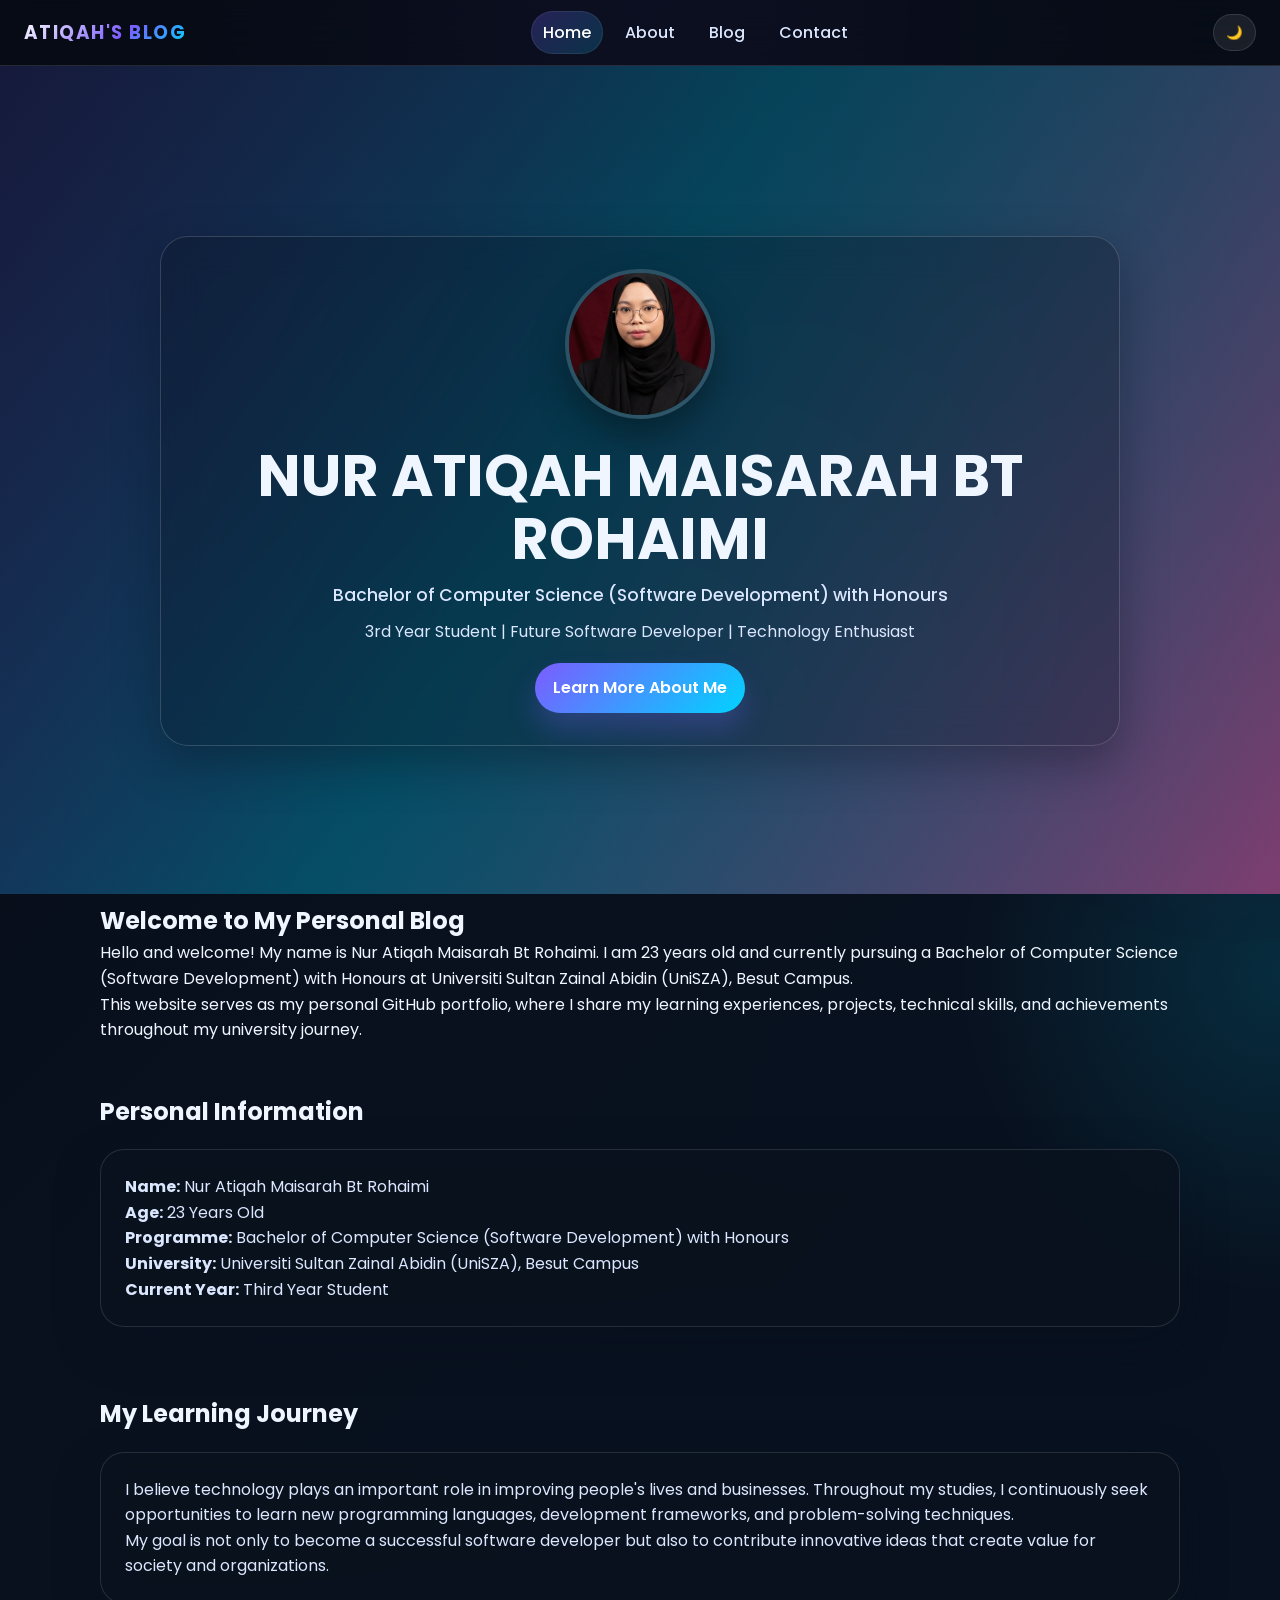
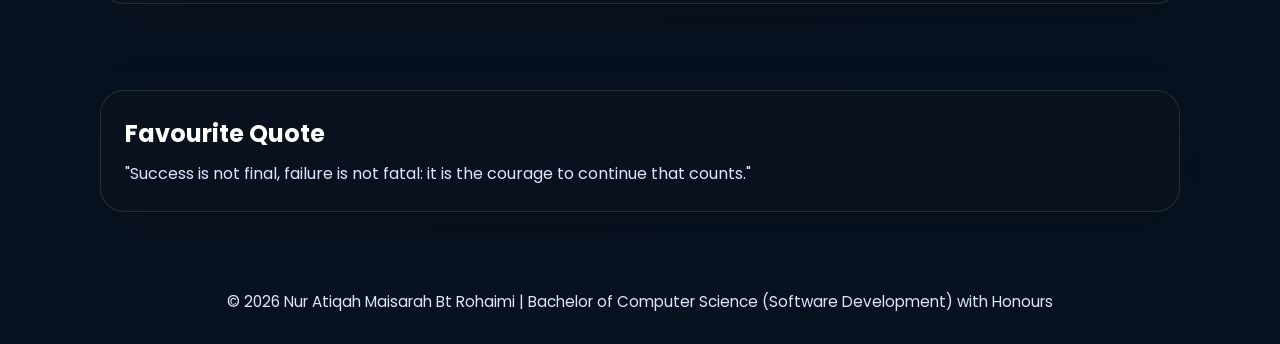
<file: index.html>
<!DOCTYPE html>
<html lang="en">
<head>
    <meta charset="UTF-8">
    <meta name="viewport" content="width=device-width, initial-scale=1.0">
    <title>Nur Atiqah Maisarah | Personal Blog</title>

    <link rel="stylesheet" href="css/style.css">

    <link rel="preconnect" href="https://fonts.googleapis.com">
    <link href="https://fonts.googleapis.com/css2?family=Poppins:wght@300;400;500;600;700&display=swap" rel="stylesheet">
</head>

<body>

    <!-- Navigation Bar -->
    <nav class="navbar">
        <div class="logo">
            <h2>Atiqah's Blog</h2>
        </div>

        <ul class="nav-links">
            <li><a href="index.html">Home</a></li>
            <li><a href="about.html">About</a></li>
            <li><a href="blog.html">Blog</a></li>
            <li><a href="contact.html">Contact</a></li>
        </ul>

        <button class="theme-toggle" type="button" aria-label="Toggle theme">🌙</button>
    </nav>

    <!-- Hero Section -->
    <section class="hero">

        <div class="hero-content">

            <img src="images/profile.png"
                 alt="Profile Picture"
                 class="profile-pic">

            <h1>NUR ATIQAH MAISARAH BT ROHAIMI</h1>

            <h3>
                Bachelor of Computer Science
                (Software Development) with Honours
            </h3>

            <p>
                3rd Year Student | Future Software Developer |
                Technology Enthusiast
            </p>

            <a href="about.html" class="btn">
                Learn More About Me
            </a>

        </div>

    </section>

    <!-- About Summary -->
    <section class="container">

        <h2>Welcome to My Personal Blog</h2>

        <p>
            Hello and welcome!
            My name is Nur Atiqah Maisarah Bt Rohaimi.
            I am 23 years old and currently pursuing
            a Bachelor of Computer Science
            (Software Development) with Honours
            at Universiti Sultan Zainal Abidin (UniSZA), Besut Campus.
        </p>

        <p>
            This website serves as my personal GitHub portfolio,
            where I share my learning experiences, projects,
            technical skills, and achievements throughout my
            university journey.
        </p>

    </section>

    <!-- Personal Information -->
    <section class="container">

        <h2>Personal Information</h2>

        <div class="card">

            <p><strong>Name:</strong> Nur Atiqah Maisarah Bt Rohaimi</p>

            <p><strong>Age:</strong> 23 Years Old</p>

            <p><strong>Programme:</strong>
            Bachelor of Computer Science
            (Software Development) with Honours</p>

            <p><strong>University:</strong>
            Universiti Sultan Zainal Abidin (UniSZA),
            Besut Campus</p>

            <p><strong>Current Year:</strong>
            Third Year Student</p>

        </div>

    </section>


    <!-- Motivation Section -->
    <section class="container">

        <h2>My Learning Journey</h2>

        <div class="card">

            <p>
                I believe technology plays an important role
                in improving people's lives and businesses.
                Throughout my studies, I continuously seek
                opportunities to learn new programming
                languages, development frameworks,
                and problem-solving techniques.
            </p>

            <p>
                My goal is not only to become a successful
                software developer but also to contribute
                innovative ideas that create value for society
                and organizations.
            </p>

        </div>

    </section>

    <!-- Quote Section -->
    <section class="container">

        <div class="card">

            <h2>Favourite Quote</h2>

            <p>
                "Success is not final, failure is not fatal:
                it is the courage to continue that counts."
            </p>

        </div>

    </section>

    <!-- Footer -->
    <footer>

        <p>
            © <span id="year"></span> Nur Atiqah Maisarah Bt Rohaimi |
            Bachelor of Computer Science
            (Software Development) with Honours
        </p>

    </footer>

    <script src="js/script.js"></script>

</body>
</html>
</file>
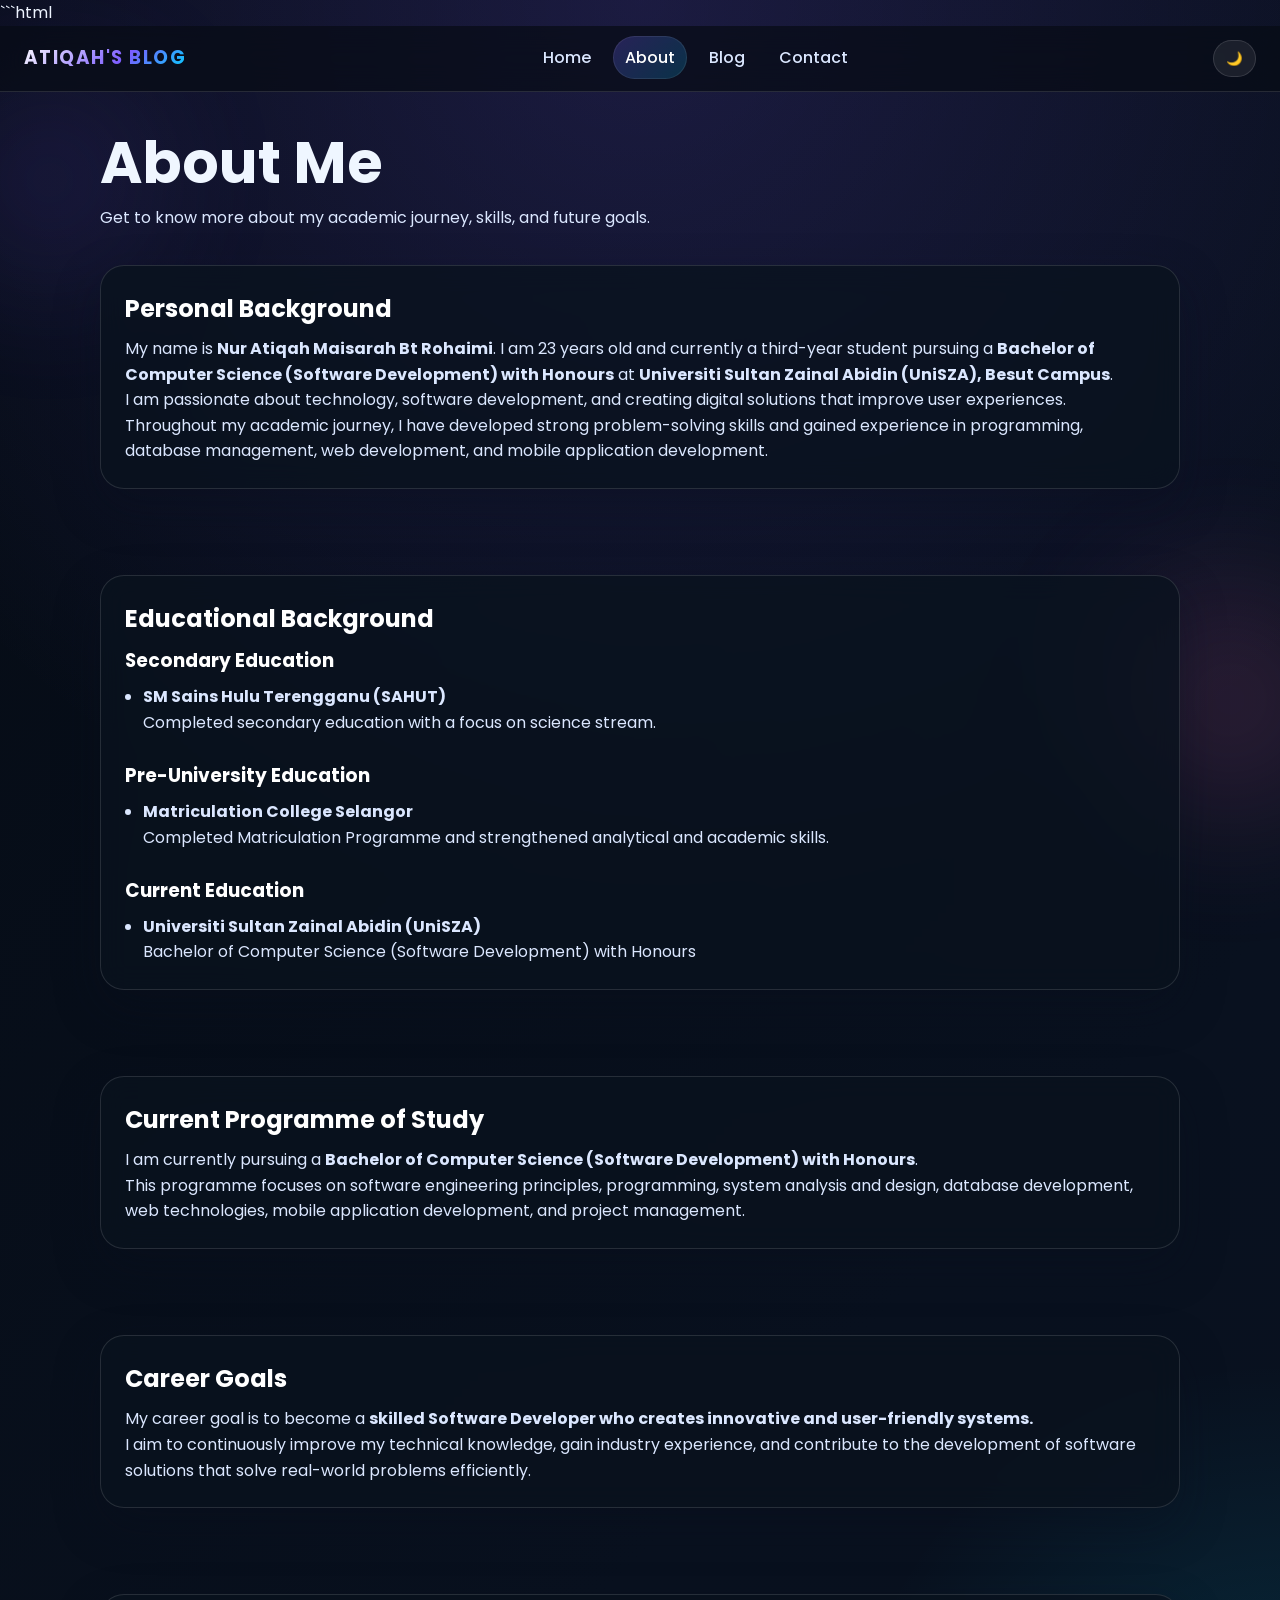
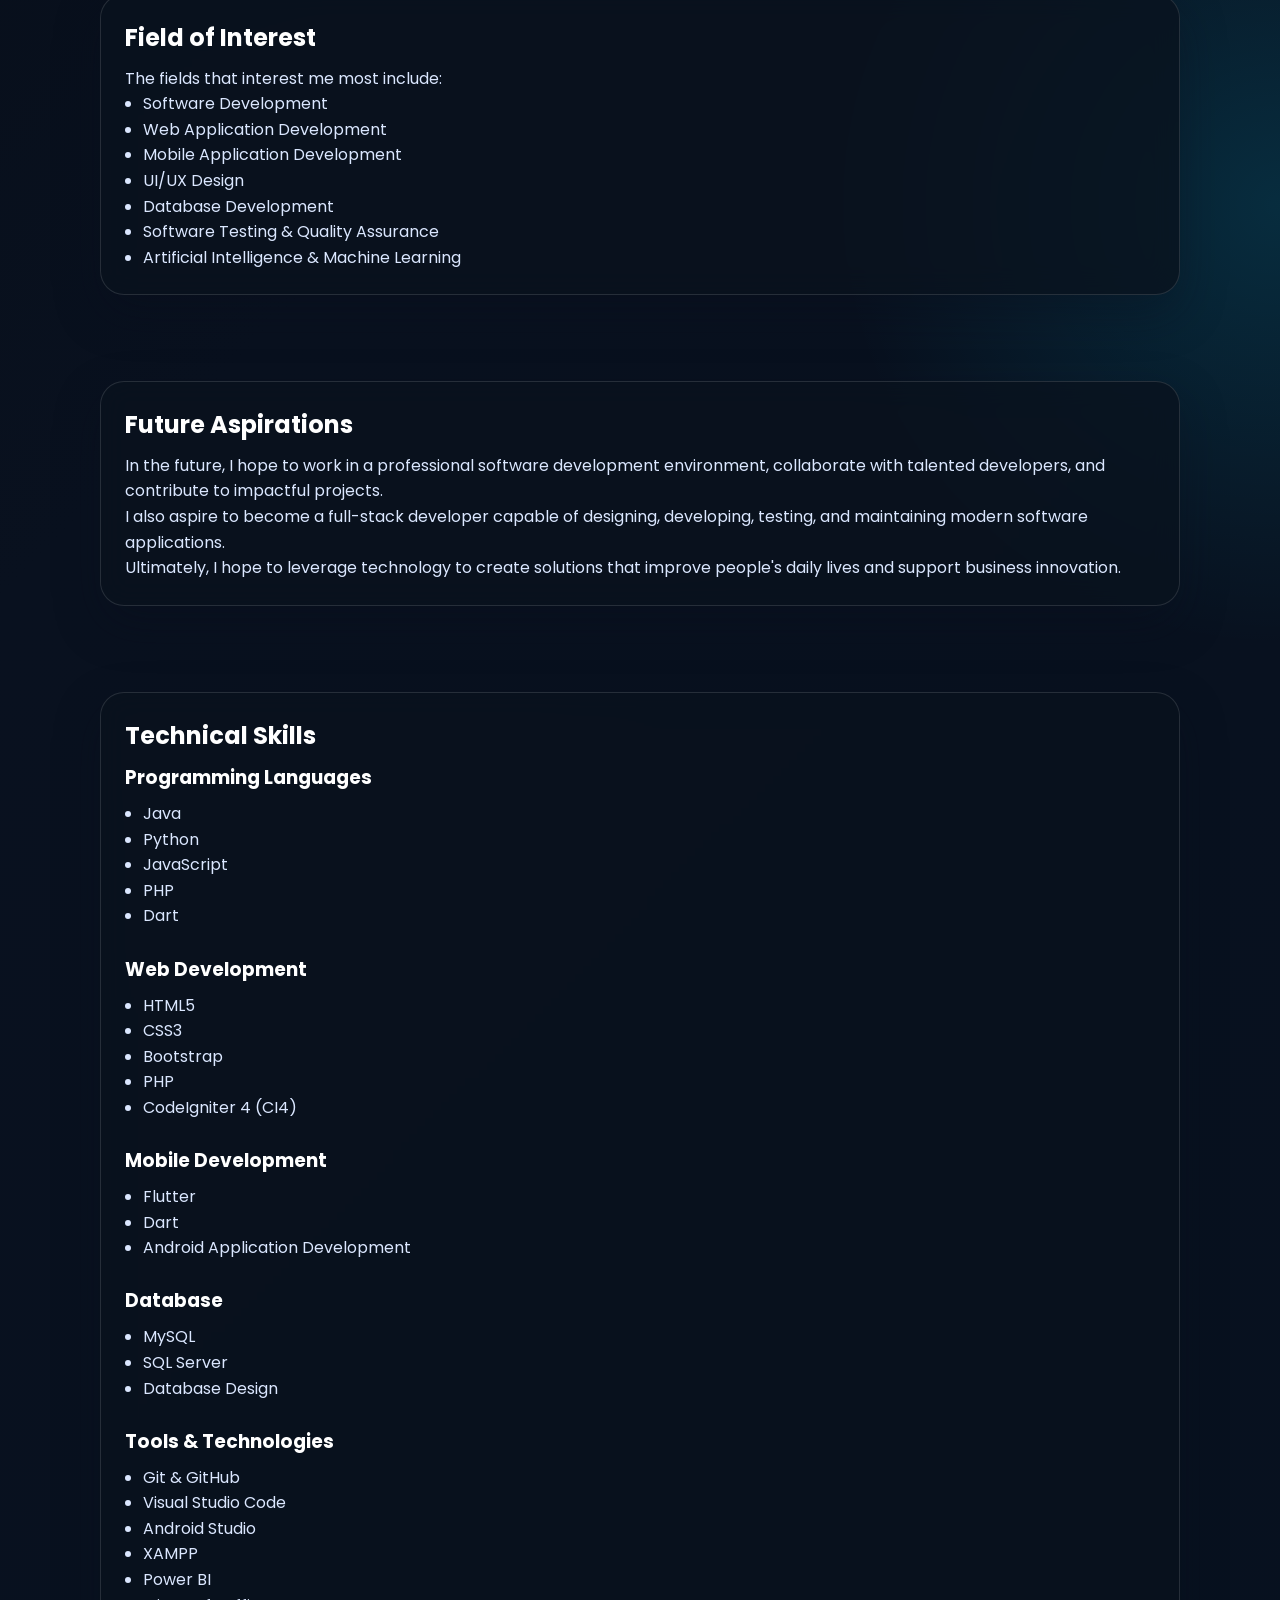
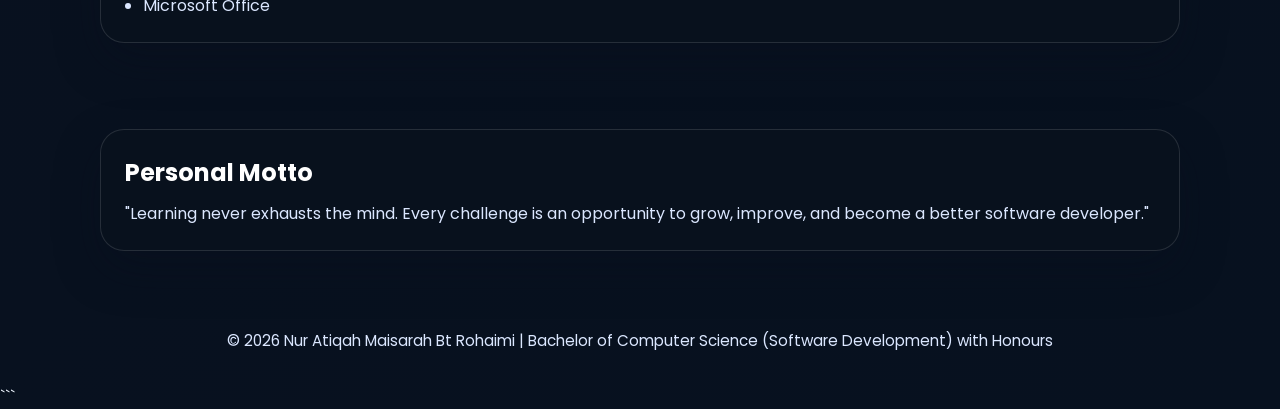
<file: about.html>
```html
<!DOCTYPE html>
<html lang="en">
<head>
    <meta charset="UTF-8">
    <meta name="viewport" content="width=device-width, initial-scale=1.0">
    
    <title>About Me | Nur Atiqah Maisarah</title>

    <link rel="stylesheet" href="css/style.css">

    <link href="https://fonts.googleapis.com/css2?family=Poppins:wght@300;400;500;600;700&display=swap" rel="stylesheet">
</head>

<body>

    <!-- Navigation Bar -->
    <nav class="navbar">
        <div class="logo">
            <h2>Atiqah's Blog</h2>
        </div>

        <ul class="nav-links">
            <li><a href="index.html">Home</a></li>
            <li><a href="about.html" class="active">About</a></li>
            <li><a href="blog.html">Blog</a></li>
            <li><a href="contact.html">Contact</a></li>
        </ul>

        <button class="theme-toggle" type="button" aria-label="Toggle theme">🌙</button>
    </nav>

    <!-- Page Header -->
    <header class="page-header">
        <h1>About Me</h1>
        <p>Get to know more about my academic journey, skills, and future goals.</p>
    </header>

    <!-- Personal Background -->
    <section class="container">

        <div class="card">

            <h2>Personal Background</h2>

            <p>
                My name is <strong>Nur Atiqah Maisarah Bt Rohaimi</strong>.
                I am 23 years old and currently a third-year student pursuing a
                <strong>Bachelor of Computer Science (Software Development) with Honours</strong>
                at <strong>Universiti Sultan Zainal Abidin (UniSZA), Besut Campus</strong>.
            </p>

            <p>
                I am passionate about technology, software development,
                and creating digital solutions that improve user experiences.
                Throughout my academic journey, I have developed strong
                problem-solving skills and gained experience in programming,
                database management, web development, and mobile application development.
            </p>

        </div>

    </section>

    <!-- Education -->
    <section class="container">

        <div class="card">

            <h2>Educational Background</h2>

            <h3>Secondary Education</h3>

            <ul>
                <li>
                    <strong>SM Sains Hulu Terengganu (SAHUT)</strong><br>
                    Completed secondary education with a focus on science stream.
                </li>
            </ul>

            <br>

            <h3>Pre-University Education</h3>

            <ul>
                <li>
                    <strong>Matriculation College Selangor</strong><br>
                    Completed Matriculation Programme and strengthened analytical and academic skills.
                </li>
            </ul>

            <br>

            <h3>Current Education</h3>

            <ul>
                <li>
                    <strong>Universiti Sultan Zainal Abidin (UniSZA)</strong><br>
                    Bachelor of Computer Science (Software Development) with Honours
                </li>
            </ul>

        </div>

    </section>

    <!-- Current Study -->
    <section class="container">

        <div class="card">

            <h2>Current Programme of Study</h2>

            <p>
                I am currently pursuing a
                <strong>Bachelor of Computer Science (Software Development) with Honours</strong>.
            </p>

            <p>
                This programme focuses on software engineering principles,
                programming, system analysis and design, database development,
                web technologies, mobile application development, and project management.
            </p>

        </div>

    </section>

    <!-- Career Goals -->
    <section class="container">

        <div class="card">

            <h2>Career Goals</h2>

            <p>
                My career goal is to become a
                <strong>skilled Software Developer who creates innovative and user-friendly systems.</strong>
            </p>

            <p>
                I aim to continuously improve my technical knowledge,
                gain industry experience, and contribute to the development
                of software solutions that solve real-world problems efficiently.
            </p>

        </div>

    </section>

    <!-- Preferred Field -->
    <section class="container">

        <div class="card">

            <h2>Field of Interest</h2>

            <p>
                The fields that interest me most include:
            </p>

            <ul>
                <li>Software Development</li>
                <li>Web Application Development</li>
                <li>Mobile Application Development</li>
                <li>UI/UX Design</li>
                <li>Database Development</li>
                <li>Software Testing & Quality Assurance</li>
                <li>Artificial Intelligence & Machine Learning</li>
            </ul>

        </div>

    </section>

    <!-- Future Aspirations -->
    <section class="container">

        <div class="card">

            <h2>Future Aspirations</h2>

            <p>
                In the future, I hope to work in a professional software development environment,
                collaborate with talented developers, and contribute to impactful projects.
            </p>

            <p>
                I also aspire to become a full-stack developer capable of designing,
                developing, testing, and maintaining modern software applications.
            </p>

            <p>
                Ultimately, I hope to leverage technology to create solutions that improve
                people's daily lives and support business innovation.
            </p>

        </div>

    </section>

    <!-- Technical Skills -->
    <section class="container">

        <div class="card">

            <h2>Technical Skills</h2>

            <h3>Programming Languages</h3>

            <ul>
                <li>Java</li>
                <li>Python</li>
                <li>JavaScript</li>
                <li>PHP</li>
                <li>Dart</li>
            </ul>

            <br>

            <h3>Web Development</h3>

            <ul>
                <li>HTML5</li>
                <li>CSS3</li>
                <li>Bootstrap</li>
                <li>PHP</li>
                <li>CodeIgniter 4 (CI4)</li>
            </ul>

            <br>

            <h3>Mobile Development</h3>

            <ul>
                <li>Flutter</li>
                <li>Dart</li>
                <li>Android Application Development</li>
            </ul>

            <br>

            <h3>Database</h3>

            <ul>
                <li>MySQL</li>
                <li>SQL Server</li>
                <li>Database Design</li>
            </ul>

            <br>

            <h3>Tools & Technologies</h3>

            <ul>
                <li>Git & GitHub</li>
                <li>Visual Studio Code</li>
                <li>Android Studio</li>
                <li>XAMPP</li>
                <li>Power BI</li>
                <li>Microsoft Office</li>
            </ul>

        </div>

    </section>

    <!-- Personal Quote -->
    <section class="container">

        <div class="card">

            <h2>Personal Motto</h2>

            <p>
                "Learning never exhausts the mind. Every challenge is an opportunity
                to grow, improve, and become a better software developer."
            </p>

        </div>

    </section>

    <!-- Footer -->
    <footer>

        <p>
            © <span id="year"></span> Nur Atiqah Maisarah Bt Rohaimi |
            Bachelor of Computer Science (Software Development) with Honours
        </p>

    </footer>

    <script src="js/script.js"></script>

</body>
</html>
```
</file>
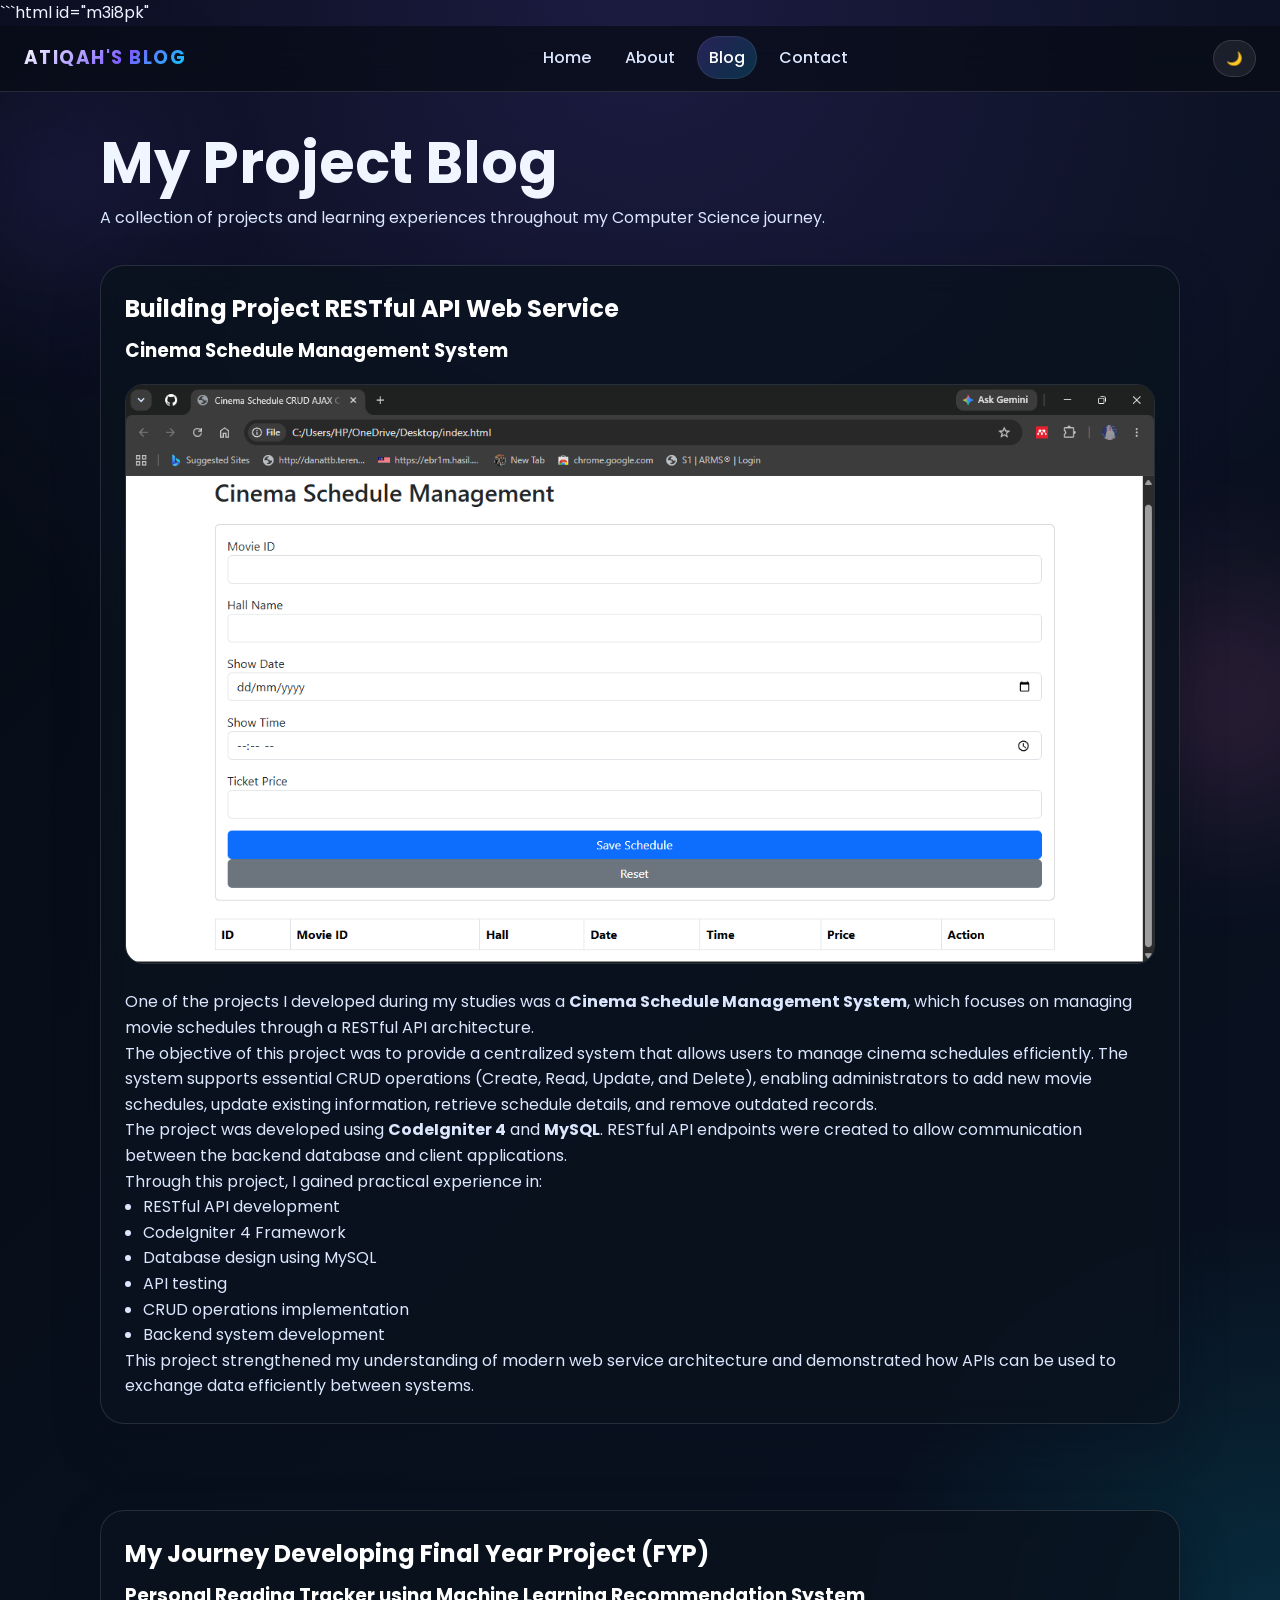
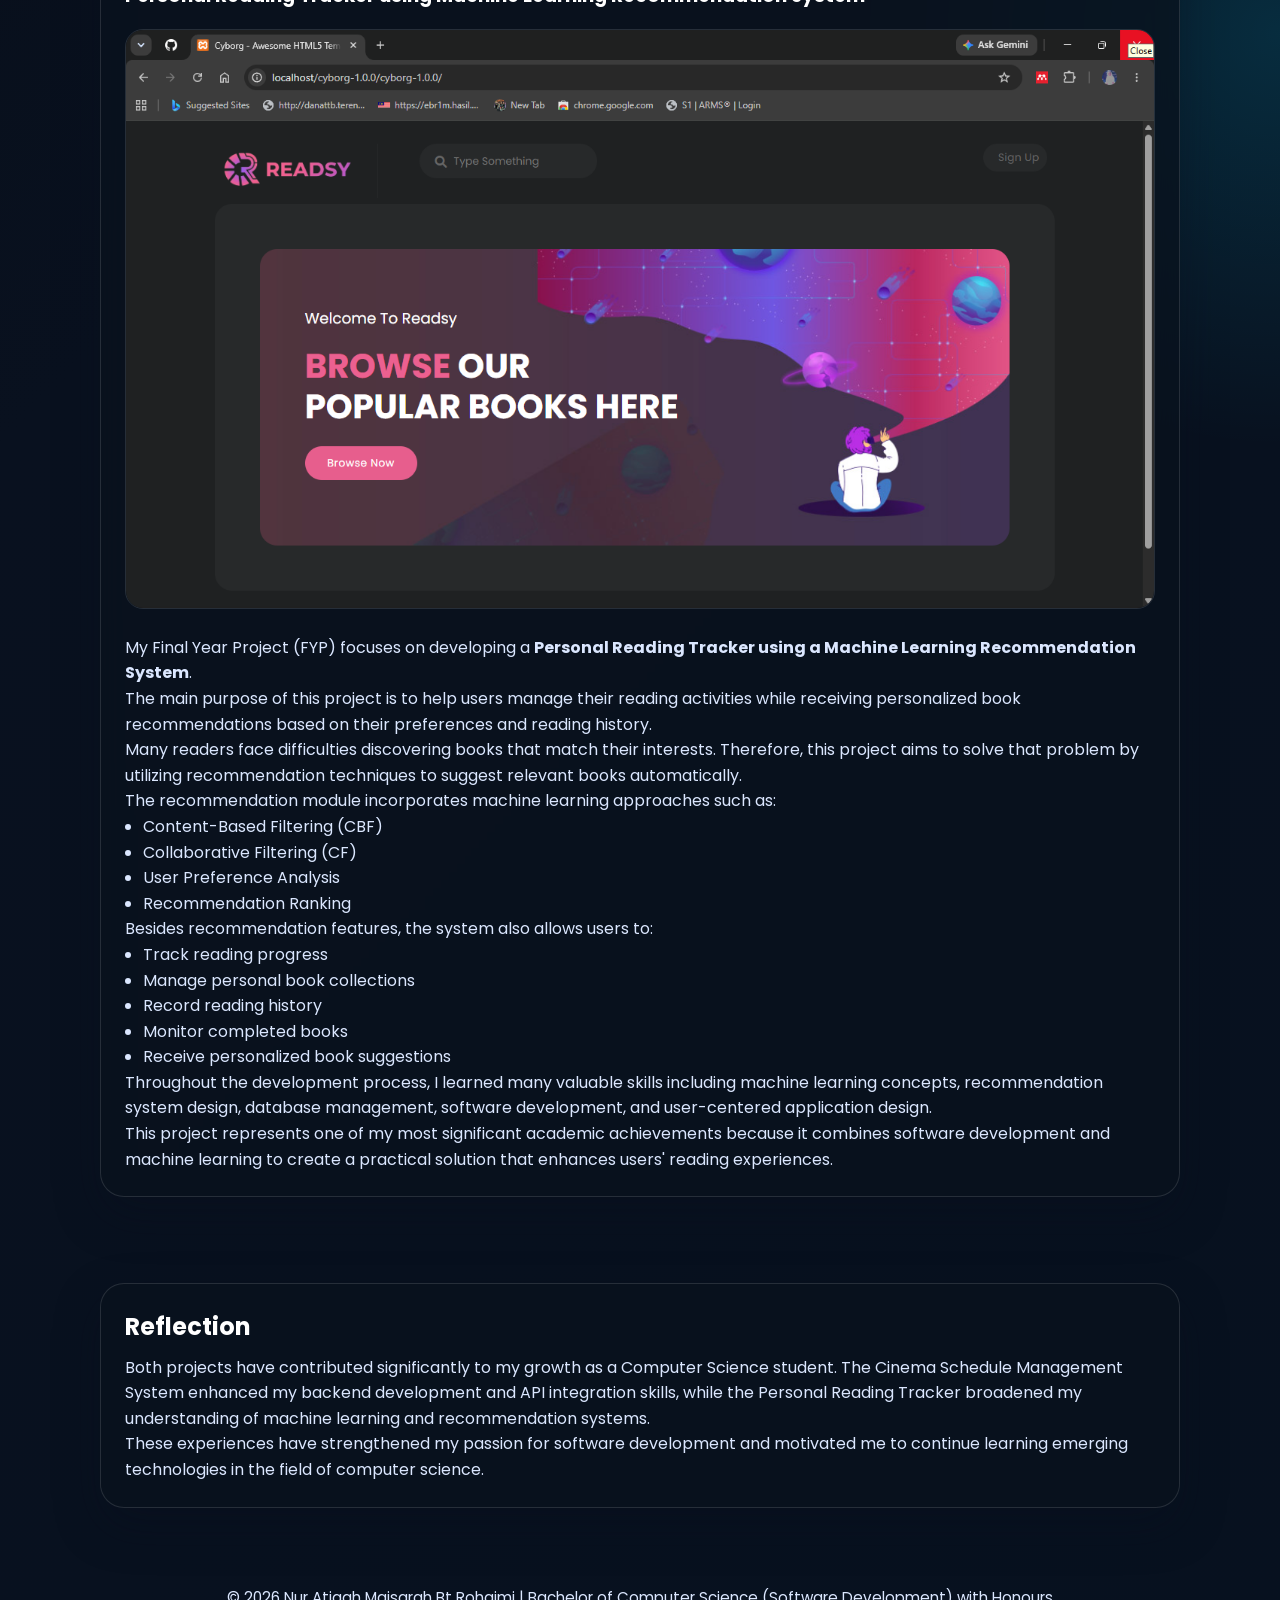
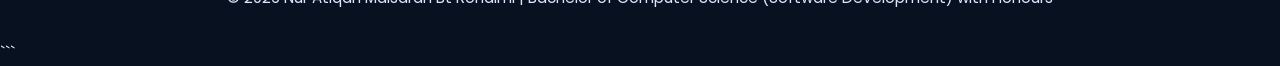
<file: blog.html>
```html id="m3i8pk"
<!DOCTYPE html>
<html lang="en">
<head>
    <meta charset="UTF-8">
    <meta name="viewport" content="width=device-width, initial-scale=1.0">

    <title>Blog | Nur Atiqah Maisarah</title>

    <link rel="stylesheet" href="css/style.css">

    <link href="https://fonts.googleapis.com/css2?family=Poppins:wght@300;400;500;600;700&display=swap" rel="stylesheet">
</head>

<body>

    <!-- Navigation Bar -->
    <nav class="navbar">

        <div class="logo">
            <h2>Atiqah's Blog</h2>
        </div>

        <ul class="nav-links">
            <li><a href="index.html">Home</a></li>
            <li><a href="about.html">About</a></li>
            <li><a href="blog.html" class="active">Blog</a></li>
            <li><a href="contact.html">Contact</a></li>
        </ul>

        <button class="theme-toggle" type="button" aria-label="Toggle theme">🌙</button>

    </nav>

    <!-- Header -->
    <header class="page-header">

        <h1>My Project Blog</h1>

        <p>
            A collection of projects and learning experiences
            throughout my Computer Science journey.
        </p>

    </header>

    <!-- BLOG POST 1 -->
    <section class="container">

        <div class="card">

            <h2>Building Project RESTful API Web Service</h2>

            <h3>Cinema Schedule Management System</h3>

            <img src="images/cinema-schedule.png"
                 alt="Cinema Schedule Management System"
                 class="blog-image">

            <br><br>

            <p>
                One of the projects I developed during my studies was a
                <strong>Cinema Schedule Management System</strong>,
                which focuses on managing movie schedules through a
                RESTful API architecture.
            </p>

            <p>
                The objective of this project was to provide a centralized
                system that allows users to manage cinema schedules efficiently.
                The system supports essential CRUD operations
                (Create, Read, Update, and Delete), enabling administrators
                to add new movie schedules, update existing information,
                retrieve schedule details, and remove outdated records.
            </p>

            <p>
                The project was developed using
                <strong>CodeIgniter 4</strong> and
                <strong>MySQL</strong>.
                RESTful API endpoints were created to allow communication
                between the backend database and client applications.
            </p>

            <p>
                Through this project, I gained practical experience in:
            </p>

            <ul>
                <li>RESTful API development</li>
                <li>CodeIgniter 4 Framework</li>
                <li>Database design using MySQL</li>
                <li>API testing</li>
                <li>CRUD operations implementation</li>
                <li>Backend system development</li>
            </ul>

            <p>
                This project strengthened my understanding of modern
                web service architecture and demonstrated how APIs
                can be used to exchange data efficiently between systems.
            </p>

        </div>

    </section>

    <!-- BLOG POST 2 -->
    <section class="container">

        <div class="card">

            <h2>My Journey Developing Final Year Project (FYP)</h2>

            <h3>Personal Reading Tracker using Machine Learning Recommendation System</h3>

            <img src="images/reading-tracker.png"
                 alt="Personal Reading Tracker System"
                 class="blog-image">

            <br><br>

            <p>
                My Final Year Project (FYP) focuses on developing a
                <strong>Personal Reading Tracker using a Machine Learning
                Recommendation System</strong>.
            </p>

            <p>
                The main purpose of this project is to help users manage
                their reading activities while receiving personalized book
                recommendations based on their preferences and reading history.
            </p>

            <p>
                Many readers face difficulties discovering books that match
                their interests. Therefore, this project aims to solve that
                problem by utilizing recommendation techniques to suggest
                relevant books automatically.
            </p>

            <p>
                The recommendation module incorporates machine learning
                approaches such as:
            </p>

            <ul>
                <li>Content-Based Filtering (CBF)</li>
                <li>Collaborative Filtering (CF)</li>
                <li>User Preference Analysis</li>
                <li>Recommendation Ranking</li>
            </ul>

            <p>
                Besides recommendation features, the system also allows users to:
            </p>

            <ul>
                <li>Track reading progress</li>
                <li>Manage personal book collections</li>
                <li>Record reading history</li>
                <li>Monitor completed books</li>
                <li>Receive personalized book suggestions</li>
            </ul>

            <p>
                Throughout the development process, I learned many valuable
                skills including machine learning concepts, recommendation
                system design, database management, software development,
                and user-centered application design.
            </p>

            <p>
                This project represents one of my most significant academic
                achievements because it combines software development and
                machine learning to create a practical solution that enhances
                users' reading experiences.
            </p>

        </div>

    </section>

    <!-- Learning Reflection -->
    <section class="container">

        <div class="card">

            <h2>Reflection</h2>

            <p>
                Both projects have contributed significantly to my growth
                as a Computer Science student. The Cinema Schedule
                Management System enhanced my backend development and
                API integration skills, while the Personal Reading Tracker
                broadened my understanding of machine learning and
                recommendation systems.
            </p>

            <p>
                These experiences have strengthened my passion for
                software development and motivated me to continue learning
                emerging technologies in the field of computer science.
            </p>

        </div>

    </section>

    <!-- Footer -->
    <footer>

        <p>
            © <span id="year"></span> Nur Atiqah Maisarah Bt Rohaimi |
            Bachelor of Computer Science (Software Development) with Honours
        </p>

    </footer>

    <script src="js/script.js"></script>

</body>
</html>
```
</file>
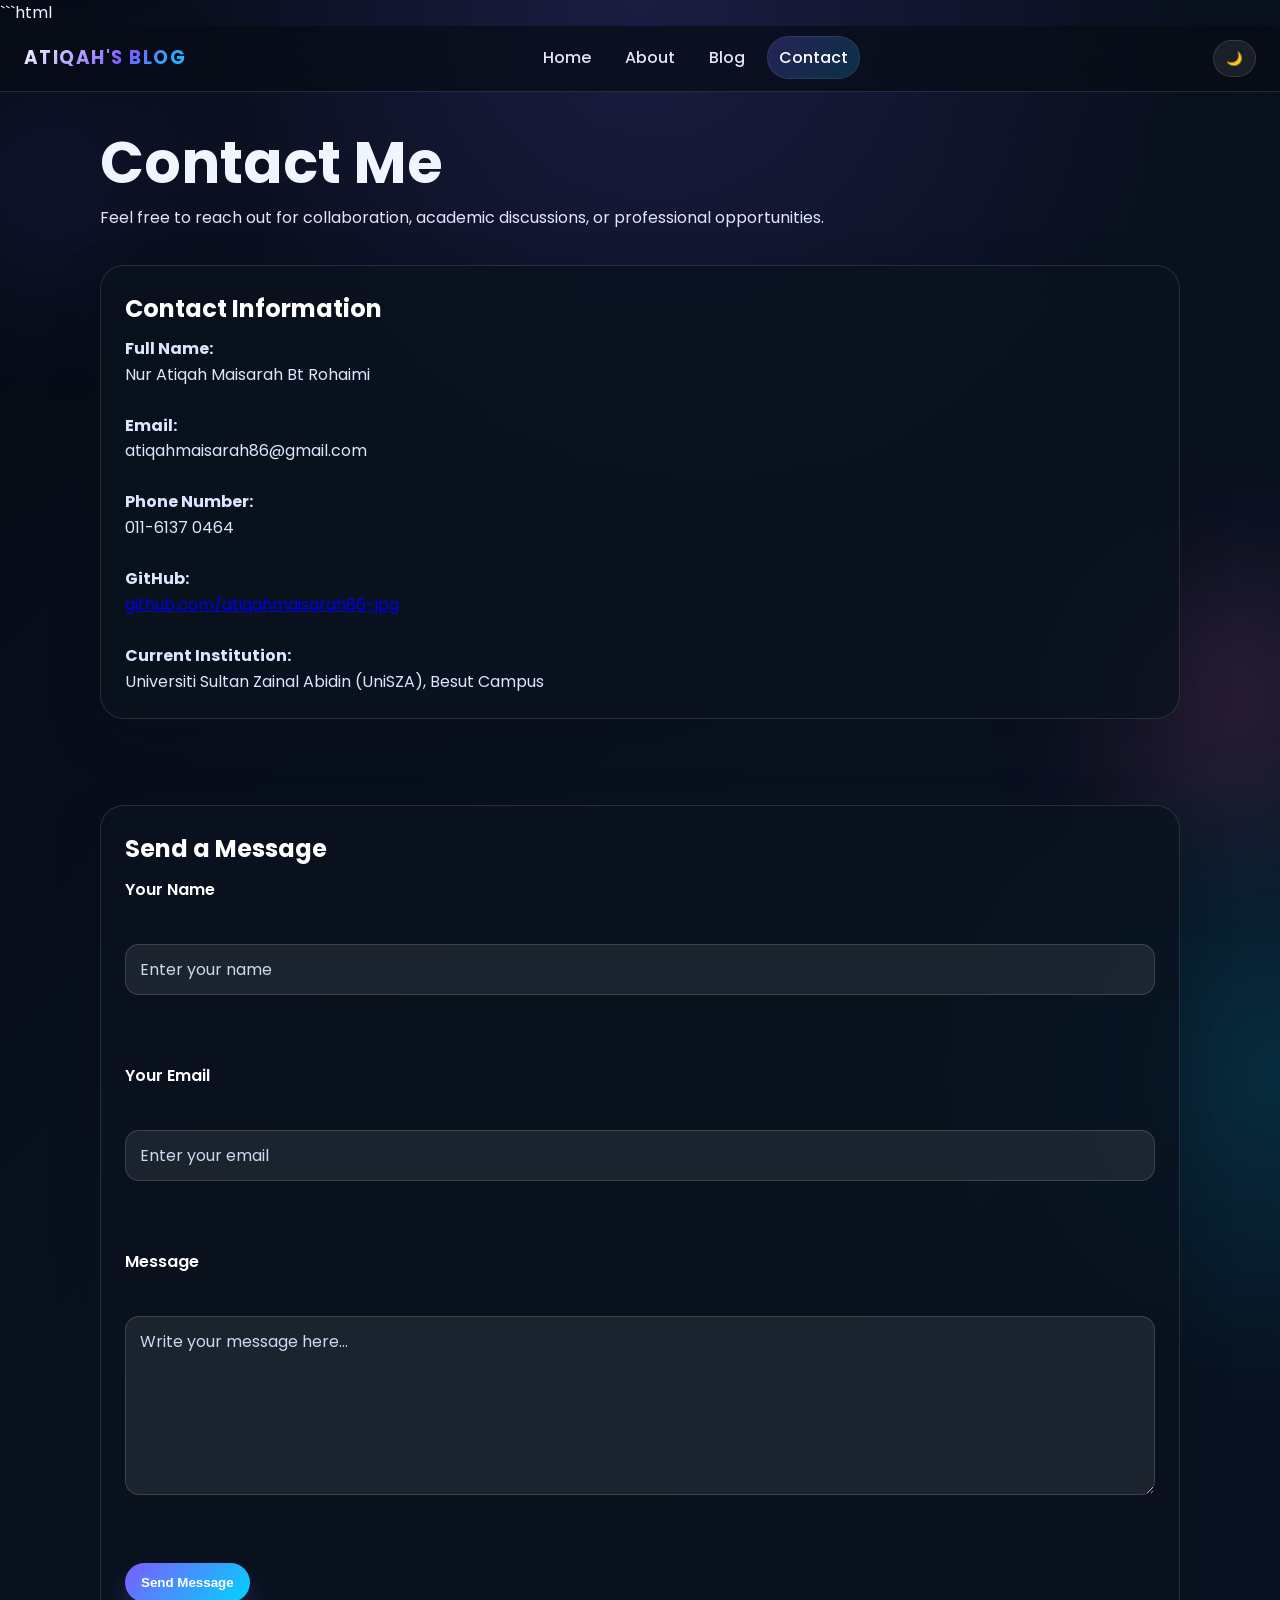
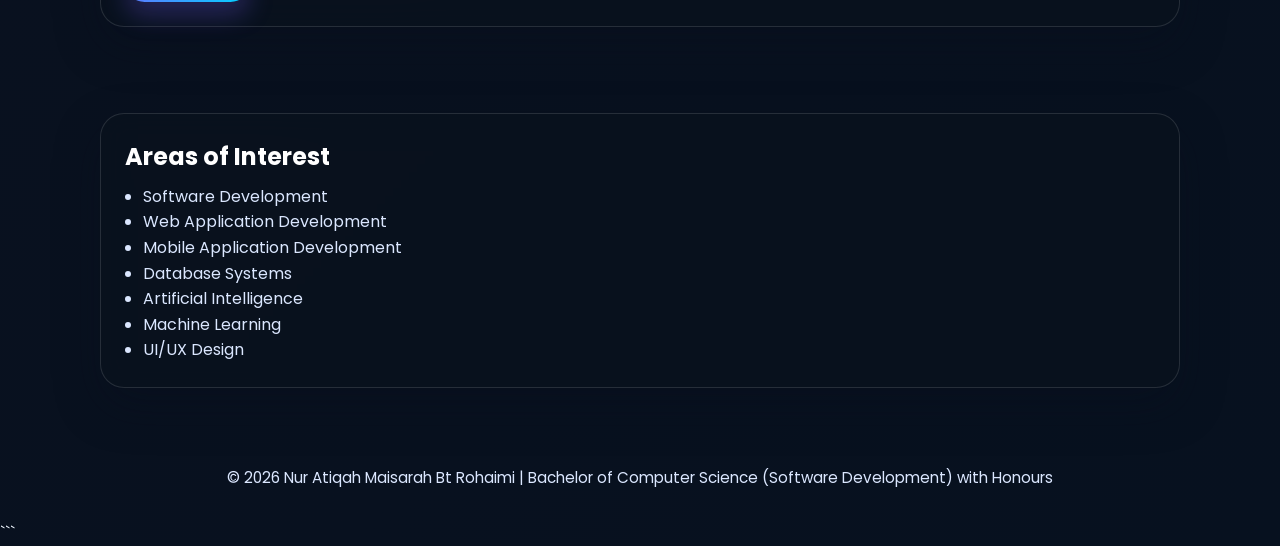
<file: contact.html>
```html
<!DOCTYPE html>
<html lang="en">
<head>
    <meta charset="UTF-8">
    <meta name="viewport" content="width=device-width, initial-scale=1.0">
    
    <title>Contact Me | Nur Atiqah Maisarah</title>

    <link rel="stylesheet" href="css/style.css">

    <link href="https://fonts.googleapis.com/css2?family=Poppins:wght@300;400;500;600;700&display=swap" rel="stylesheet">
</head>

<body>

    <!-- Navigation Bar -->
    <nav class="navbar">
        <div class="logo">
            <h2>Atiqah's Blog</h2>
        </div>

        <ul class="nav-links">
            <li><a href="index.html">Home</a></li>
            <li><a href="about.html">About</a></li>
            <li><a href="blog.html">Blog</a></li>
            <li><a href="contact.html" class="active">Contact</a></li>
        </ul>

        <button class="theme-toggle" type="button" aria-label="Toggle theme">🌙</button>
    </nav>

    <!-- Page Header -->
    <header class="page-header">
        <h1>Contact Me</h1>
        <p>
            Feel free to reach out for collaboration,
            academic discussions, or professional opportunities.
        </p>
    </header>

    <!-- Contact Information -->
    <section class="container">

        <div class="card">

            <h2>Contact Information</h2>

            <p>
                <strong>Full Name:</strong><br>
                Nur Atiqah Maisarah Bt Rohaimi
            </p>

            <br>

            <p>
                <strong>Email:</strong><br>
                atiqahmaisarah86@gmail.com
            </p>

            <br>

            <p>
                <strong>Phone Number:</strong><br>
                011-6137 0464
            </p>

            <br>

            <p>
                <strong>GitHub:</strong><br>
                <a href="https://github.com/atiqahmaisarah86-jpg" target="_blank">
                    github.com/atiqahmaisarah86-jpg
                </a>
            </p>

            <br>

            <p>
                <strong>Current Institution:</strong><br>
                Universiti Sultan Zainal Abidin (UniSZA), Besut Campus
            </p>

        </div>

    </section>

    <!-- Contact Form -->
    <section class="container">

        <div class="card">

            <h2>Send a Message</h2>

            <form>

                <label for="name">Your Name</label><br>
                <input type="text" id="name" placeholder="Enter your name" required>

                <br><br>

                <label for="email">Your Email</label><br>
                <input type="email" id="email" placeholder="Enter your email" required>

                <br><br>

                <label for="message">Message</label><br>
                <textarea id="message"
                          rows="6"
                          placeholder="Write your message here..."
                          required></textarea>

                <br><br>

                <button type="submit">
                    Send Message
                </button>

            </form>

        </div>

    </section>

    <!-- Professional Interests -->
    <section class="container">

        <div class="card">

            <h2>Areas of Interest</h2>

            <ul>
                <li>Software Development</li>
                <li>Web Application Development</li>
                <li>Mobile Application Development</li>
                <li>Database Systems</li>
                <li>Artificial Intelligence</li>
                <li>Machine Learning</li>
                <li>UI/UX Design</li>
            </ul>

        </div>

    </section>

    <!-- Footer -->
    <footer>

        <p>
            © <span id="year"></span> Nur Atiqah Maisarah Bt Rohaimi |
            Bachelor of Computer Science (Software Development) with Honours
        </p>

    </footer>

    <script src="js/script.js"></script>

</body>
</html>
```
</file>
<file: css/style.css>
:root {
  --bg: #07111f;
  --panel: rgba(10, 18, 30, 0.78);
  --panel-2: rgba(13, 24, 40, 0.88);
  --text: #eff6ff;
  --muted: #dbe7ff;
  --primary: #7c5cff;
  --primary-2: #00d4ff;
  --accent: #ff6ec7;
  --border: rgba(255, 255, 255, 0.12);
  --shadow: 0 18px 45px rgba(8, 15, 28, 0.35);
}

* { box-sizing: border-box; margin: 0; padding: 0; }

html { scroll-behavior: smooth; }

body {
  font-family: 'Poppins', Arial, sans-serif;
  color: var(--text);
  background:
    radial-gradient(circle at top, rgba(124, 92, 255, 0.18), transparent 25%),
    radial-gradient(circle at right, rgba(0, 212, 255, 0.14), transparent 20%),
    linear-gradient(135deg, #050b14 0%, #09111f 45%, #07111f 100%);
  line-height: 1.6;
  overflow-x: hidden;
}

body::before,
body::after {
  content: '';
  position: fixed;
  inset: auto;
  border-radius: 50%;
  filter: blur(80px);
  opacity: 0.18;
  pointer-events: none;
  z-index: 0;
}

body::before { width: 180px; height: 180px; top: 10%; left: -40px; background: var(--primary); animation: float 8s ease-in-out infinite; }
body::after { width: 220px; height: 220px; right: -60px; bottom: 10%; background: var(--accent); animation: float 10s ease-in-out infinite reverse; }

@keyframes float {
  0%, 100% { transform: translateY(0) translateX(0); }
  50% { transform: translateY(-20px) translateX(10px); }
}

.navbar {
  position: sticky;
  top: 0;
  z-index: 1000;
  display: flex;
  align-items: center;
  justify-content: space-between;
  padding: 14px 24px;
  background: rgba(7, 12, 22, 0.72);
  backdrop-filter: blur(18px);
  border-bottom: 1px solid var(--border);
}

.logo h2 {
  font-size: 1.15rem;
  font-weight: 700;
  letter-spacing: 0.08em;
  text-transform: uppercase;
  background: linear-gradient(135deg, #fff, #7c5cff 60%, #00d4ff);
  background-clip: text;
  -webkit-background-clip: text;
  -webkit-text-fill-color: transparent;
}

.nav-links { display: flex; align-items: center; gap: 10px; list-style: none; }

.nav-links a {
  color: var(--muted);
  text-decoration: none;
  padding: 10px 12px;
  border-radius: 999px;
  transition: 0.25s ease;
  font-weight: 500;
}

.nav-links a:hover,
.nav-links a.active {
  color: #fff;
  background: linear-gradient(135deg, rgba(124, 92, 255, 0.25), rgba(0, 212, 255, 0.18));
  box-shadow: inset 0 0 0 1px rgba(255,255,255,0.08);
}

.theme-toggle {
  border: 1px solid var(--border);
  background: rgba(255, 255, 255, 0.08);
  color: #fff;
  border-radius: 999px;
  padding: 10px 12px;
  cursor: pointer;
  margin-left: 8px;
  transition: transform 0.2s ease, background 0.2s ease;
}

.theme-toggle:hover { transform: translateY(-1px); background: rgba(255,255,255,0.14); }

main, .hero, .container, footer { position: relative; z-index: 1; }

.hero {
  text-align: center;
  padding: 78px 18px 56px;
  min-height: 92vh;
  display: grid;
  place-items: center;
  background:
    linear-gradient(135deg, rgba(7, 17, 32, 0.88), rgba(7, 17, 32, 0.52)),
    linear-gradient(120deg, #7c5cff 0%, #00d4ff 45%, #ff6ec7 100%);
}

.hero-content {
  width: min(960px, 100%);
  background: rgba(8, 15, 30, 0.28);
  border: 1px solid rgba(255,255,255,0.16);
  border-radius: 28px;
  box-shadow: var(--shadow);
  padding: 32px;
  backdrop-filter: blur(18px);
  animation: riseIn 0.8s ease;
}

@keyframes riseIn { from { opacity: 0; transform: translateY(12px); } to { opacity: 1; transform: translateY(0); } }

.profile-pic {
  width: 150px;
  height: 150px;
  object-fit: cover;
  border-radius: 50%;
  border: 4px solid rgba(255,255,255,0.15);
  box-shadow: 0 18px 35px rgba(0, 0, 0, 0.35);
  margin-bottom: 18px;
  animation: pulse 3.8s ease-in-out infinite;
}

@keyframes pulse { 0%,100% { transform: scale(1); } 50% { transform: scale(1.04); } }

.hero h1,
.page-header h1 {
  font-size: clamp(2rem, 5vw, 3.6rem);
  line-height: 1.1;
  margin-bottom: 10px;
}

.hero h3,
.page-header p,
.hero p { color: var(--muted); }

.hero h3 { font-size: 1.08rem; font-weight: 500; margin-bottom: 10px; }

.btn {
  display: inline-block;
  margin-top: 18px;
  padding: 12px 18px;
  border-radius: 999px;
  text-decoration: none;
  color: #fff;
  font-weight: 600;
  background: linear-gradient(135deg, var(--primary), var(--primary-2));
  box-shadow: 0 16px 28px rgba(124, 92, 255, 0.25);
  transition: transform 0.22s ease, box-shadow 0.22s ease;
}

.btn:hover { transform: translateY(-2px) scale(1.02); box-shadow: 0 20px 32px rgba(0, 212, 255, 0.28); }

.container { width: min(1080px, 92%); margin: 0 auto; padding: 8px 0 42px; }

.page-header {
  width: min(1080px, 92%);
  margin: 22px auto 8px;
  padding: 18px 0 0;
}

.card {
  background: var(--panel);
  border: 1px solid var(--border);
  border-radius: 24px;
  box-shadow: var(--shadow);
  padding: 24px;
  margin: 18px 0;
  backdrop-filter: blur(14px);
  opacity: 0;
  transform: translateY(18px);
  transition: opacity 0.55s ease, transform 0.55s ease, box-shadow 0.25s ease;
}

.card.visible,
.hero-content.visible,
.page-header.visible { opacity: 1; transform: translateY(0); }

.card:hover { transform: translateY(-4px); box-shadow: 0 24px 50px rgba(0, 0, 0, 0.35); }

.card h2, .card h3 { margin-bottom: 8px; color: #fff; }

.card p, .card li { color: var(--muted); }

.card ul { margin-left: 18px; }

.blog-image { width: 100%; border-radius: 18px; border: 1px solid rgba(255,255,255,0.12); margin-top: 10px; }

form { display: grid; gap: 8px; }

label { font-weight: 600; color: #fff; }

input, textarea {
  width: 100%;
  border: 1px solid rgba(255,255,255,0.14);
  border-radius: 14px;
  padding: 12px 14px;
  background: rgba(255,255,255,0.08);
  color: #fff;
  font: inherit;
}

input::placeholder, textarea::placeholder { color: #cdd9f2; }

button[type="submit"] {
  width: fit-content;
  border: none;
  border-radius: 999px;
  padding: 12px 16px;
  cursor: pointer;
  font-weight: 600;
  color: #fff;
  background: linear-gradient(135deg, var(--primary), var(--primary-2));
  box-shadow: 0 14px 24px rgba(124, 92, 255, 0.25);
  transition: transform 0.2s ease, box-shadow 0.2s ease;
}

button[type="submit"]:hover { transform: translateY(-2px); box-shadow: 0 18px 32px rgba(0, 212, 255, 0.28); }

footer {
  text-align: center;
  padding: 18px 12px 30px;
  color: #dbe7ff;
  font-size: 0.95rem;
}

body.dark {
  --bg: #edf3ff;
  --panel: rgba(255, 255, 255, 0.85);
  --panel-2: rgba(244, 248, 255, 0.92);
  --text: #122033;
  --muted: #31445d;
  --border: rgba(17, 24, 39, 0.06);
  --shadow: 0 18px 40px rgba(15, 23, 42, 0.12);
  background:
    radial-gradient(circle at top, rgba(124, 92, 255, 0.14), transparent 25%),
    radial-gradient(circle at right, rgba(0, 212, 255, 0.14), transparent 15%),
    linear-gradient(135deg, #eff4ff 0%, #f6f8ff 45%, #edf4ff 100%);
}

body.dark .navbar { background: rgba(248,250,255,0.82); border-bottom-color: rgba(15,23,42,0.08); }
body.dark .nav-links a { color: #334155; }
body.dark .nav-links a:hover,
body.dark .nav-links a.active { color: #0f172a; background: rgba(124, 92, 255, 0.12); }
body.dark .hero { background: linear-gradient(120deg, #1f2d52 0%, #4f46e5 45%, #0ea5e9 100%); }
body.dark .hero h1,
body.dark .card h2,
body.dark .card h3,
body.dark .page-header h1,
body.dark footer,
body.dark .logo h2 { color: #0f172a; }
body.dark .hero h3,
body.dark .hero p,
body.dark .card p,
body.dark .card li,
body.dark footer { color: #334155; }
body.dark .card,
body.dark .hero-content { background: rgba(255,255,255,0.82); border-color: rgba(15,23,42,0.08); }
body.dark input,
body.dark textarea { background: rgba(15,23,42,0.06); color: #0f172a; border-color: rgba(15,23,42,0.12); }
body.dark button[type="submit"] { color: #fff; }

@media (max-width: 820px) {
  .navbar { flex-wrap: wrap; gap: 10px; }
  .nav-links { flex-wrap: wrap; justify-content: center; width: 100%; }
  .theme-toggle { margin-left: 0; }
  .hero { min-height: auto; padding-top: 58px; }
  .hero-content { padding: 22px; }
  .container { width: 95%; }
}

@media (max-width: 560px) {
  .navbar { padding: 12px 12px 14px; }
  .logo h2 { font-size: 1rem; }
  .nav-links { gap: 6px; }
  .nav-links a { padding: 8px 10px; font-size: 0.95rem; }
  .hero h1 { font-size: 1.8rem; }
  .card { padding: 18px; border-radius: 18px; }
}
</file>
